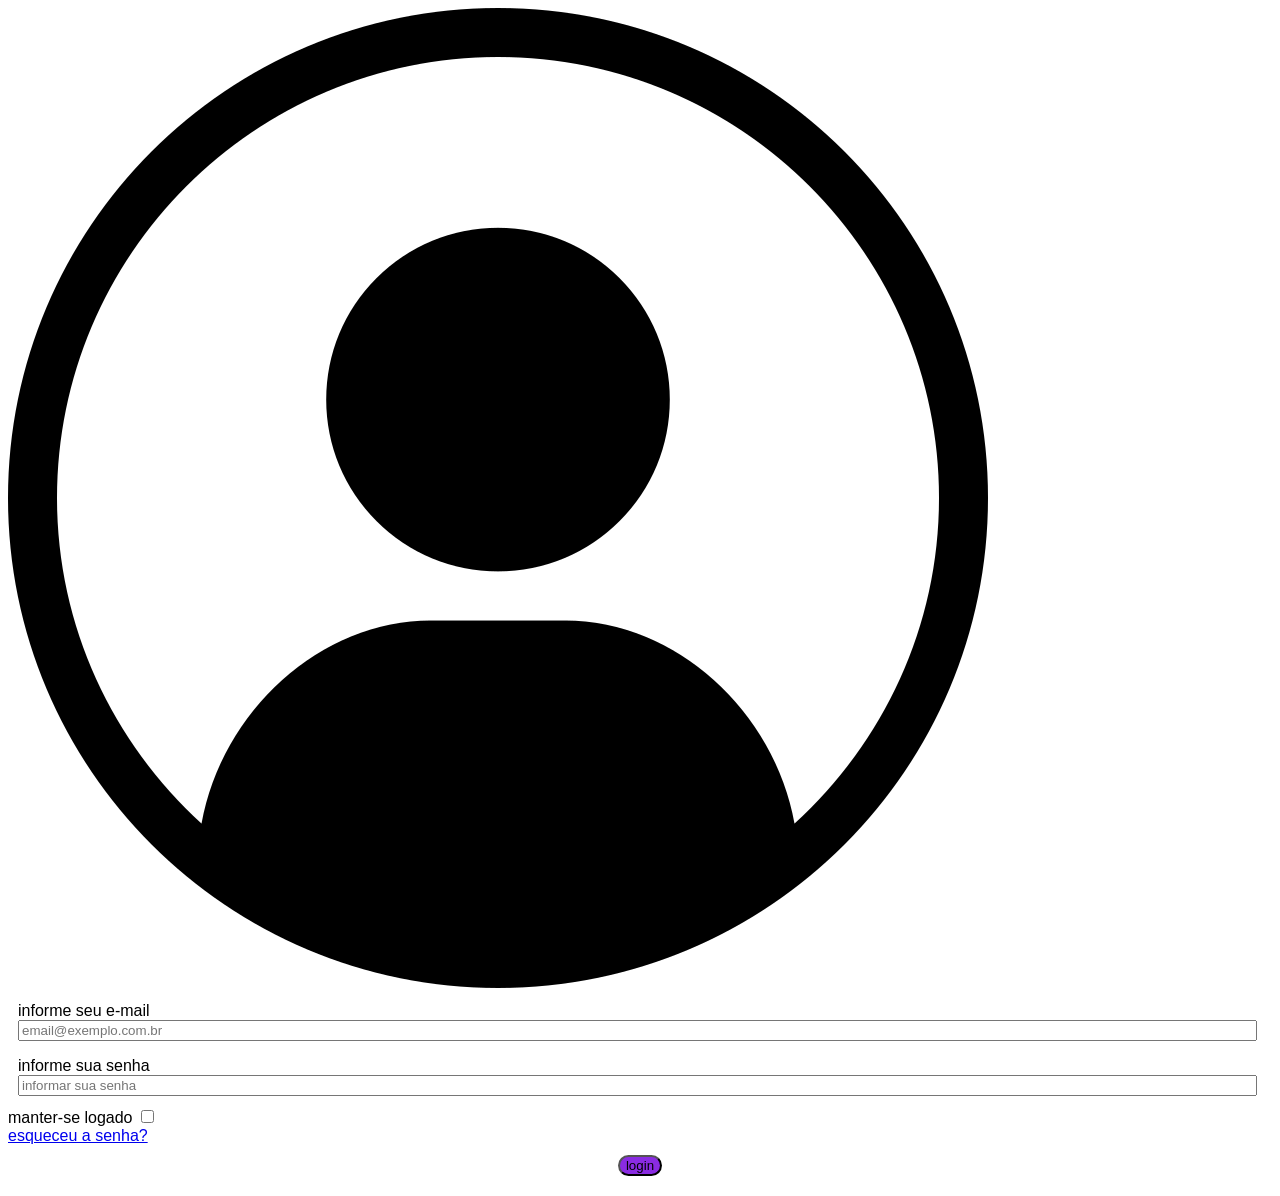
<file: index.html>
<!DOCTYPE html>
<html lang="pt-br">

<head>
    <meta charset="UTF-8">
    <meta name="viewport" content="width=device-width, initial-scale=1.0">
    <link rel="stylesheet" href="estilo.css">
    <title>sistema de clinica - login</title>
</head>

<body>
    <div id="quadro login">
        <img src="img-login.png" alt="imagem de login">
        <!-- Conjunto para e-mail -->
        <div class="form-input">
            <label for="email">informe seu e-mail</label>
            <input type="text" name="email" id="email" placeholder="email@exemplo.com.br">
        </div>
        <!-- Conjunto para senha -->
        <div class="form-input">
            <label for="senha">informe sua senha</label>
            <input type="text" name="senha" id="senha" placeholder="informar sua senha">
        </div>
    </div>    
        <!-- conjunto esqueceu a senha -->
    <div id="quadro de links">     
        <div>
            <label for="manter_logado">manter-se logado</label>
            <input type="checkbox" name="manter_logado" id="manter_logado">
        </div>
        <div>
            <a href="#">esqueceu a senha?</a>
        </div>
    </div>
    <!-- conjunto para botões -->
     <div id="quadro-botões">
        <button class="bnt-login">login</button>
     </div>
</body>

</html>
</file>
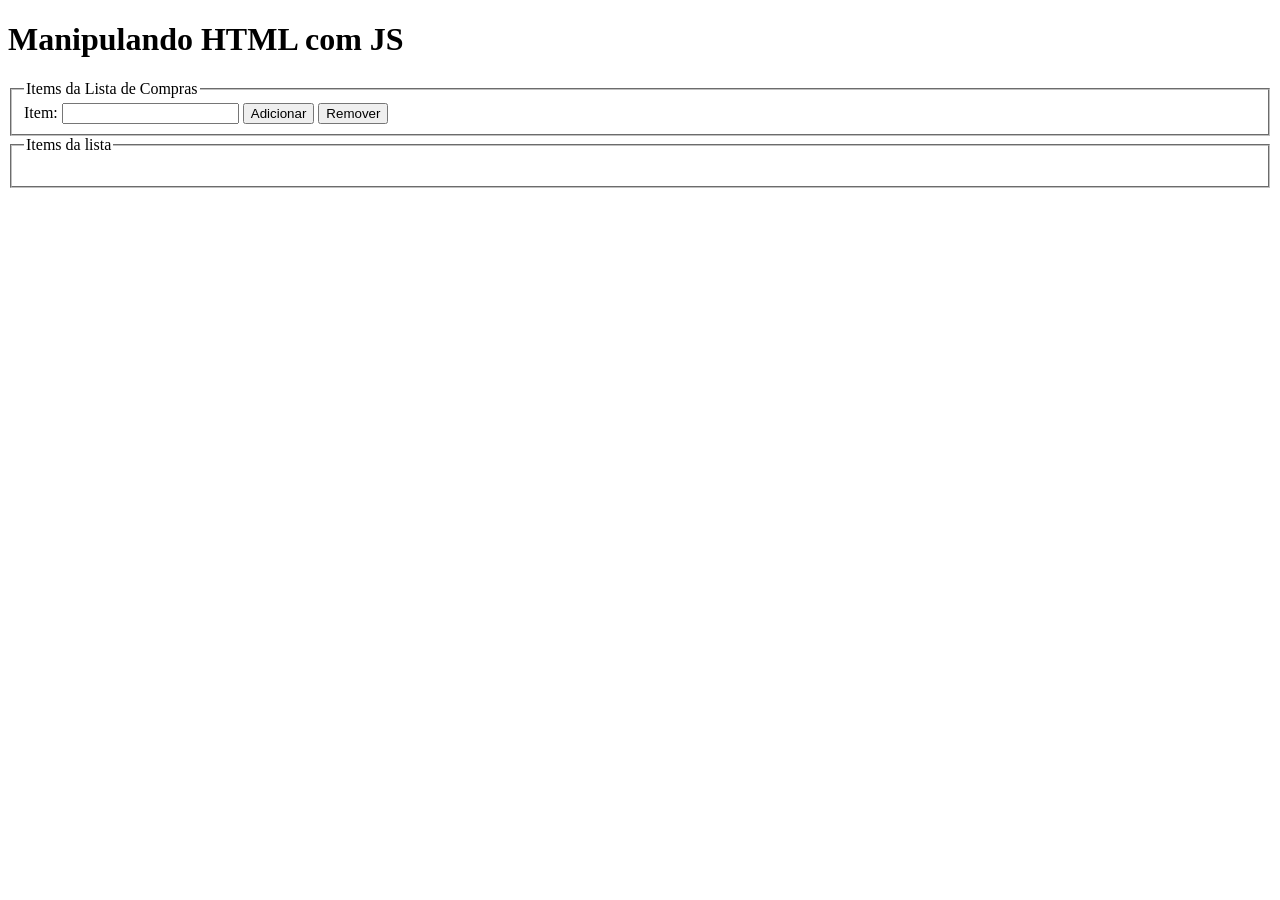
<file: Aula 09/dom.html>
<!DOCTYPE html>
<html lang="pt-br">
<head>
    <meta charset="UTF-8">
    <meta name="viewport" content="width=device-width, initial-scale=1.0">
    <title>Manipulando HTML com JS</title>
</head>
<body>
    <header>
        <h1>Manipulando HTML com JS</h1>
    </header>
    <section id="idprincipal">
        <fieldset>
            <legend>Items da Lista de Compras</legend>
            <label for="idtexto">Item:</label>
            <input type="text" id="idtexto">
            <button type="button" id="idadicionar">Adicionar</button>
            <button type="button" id="idremover">Remover</button>
        </fieldset>
        <fieldset>
            <legend>Items da lista</legend>
            <ul id="idlista"></ul>
        </fieldset>
    </section>
    <script src="dom.js"></script>
</body>
</html>
</file>
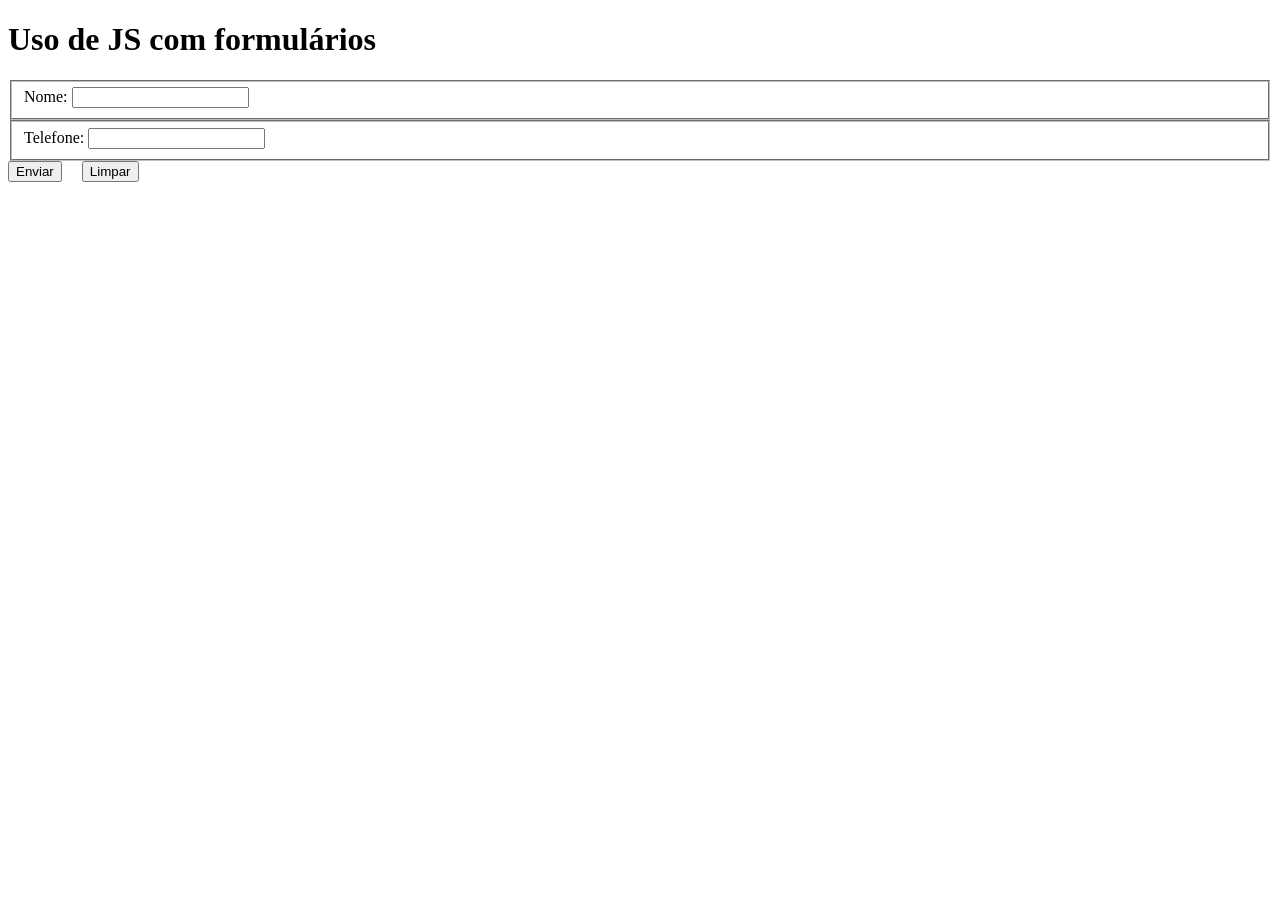
<file: Aula 09/formulario.html>
<!DOCTYPE html>
<html lang="pt-br">
<head>
    <meta charset="UTF-8">
    <meta name="viewport" content="width=device-width, initial-scale=1.0">
    <title>Exemplo de uso JS com Formulário</title>
</head>
<body>
    <header><h1>Uso de JS com formulários</h1></header>
    <section id="idsecform">
        <form action="#" method="get" id="idform">
            <fieldset>
                <label for="idnome">Nome:</label>
                <input type="text" id="idnome" name="nome">
            </fieldset>
            <fieldset>
                <label for="idtelefone">Telefone:</label>
                <input type="text" id="idtelefone" name="telefone">
            </fieldset>
            <div>
                <input type="submit" value="Enviar">
                &nbsp; &nbsp;
                <input type="reset" value="Limpar">
            </div>
        </form>
    </section>
    <script src="formulario.js"></script>   
</body>
</html>
</file>
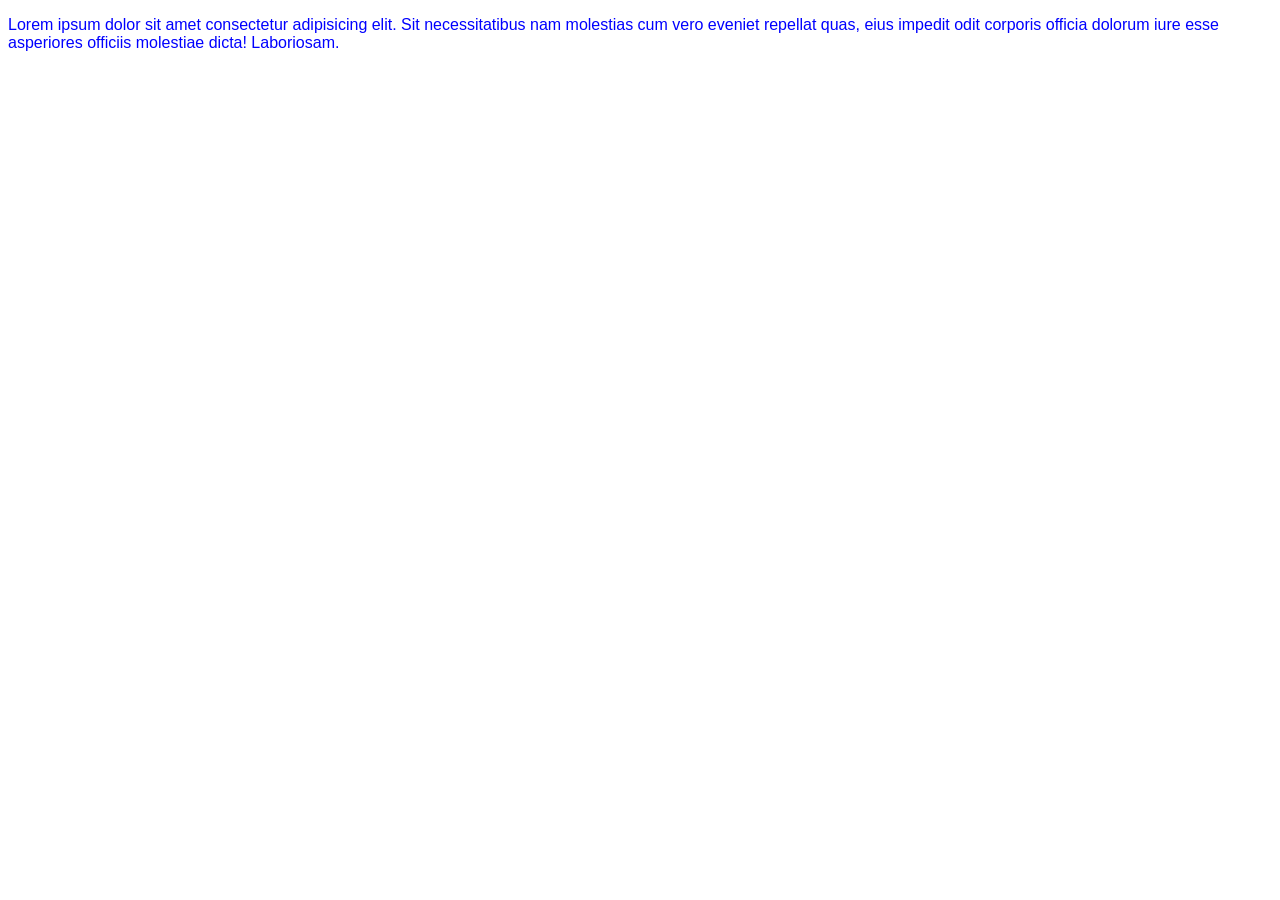
<file: aula06/joao.html>
<!DOCTYPE html>
<html lang="pt-br">
<head>
    <meta charset="UTF-8">
    <meta name="viewport" content="width=device-width, initial-scale=1.0">
    <title>uso do css</title>
    <style>
        /* eltilo para tudo no meu html*/
     * {
            font-family: Arial, Helvetica, sans-serif;
         }
         /* selecionando somente um elemneto com base na tag dele */
        p {
            font-size: medium;
            color: blue;
         }
    </style>
</head>
<body>
    <main>
        <section id="uso-comum">
            <p>
                Lorem ipsum dolor sit amet consectetur adipisicing elit. Sit necessitatibus nam molestias cum vero eveniet repellat quas, eius impedit odit corporis officia dolorum iure esse asperiores officiis molestiae dicta! Laboriosam.
            </p>
        </section>
    </main>
</body>
</html>
</file>
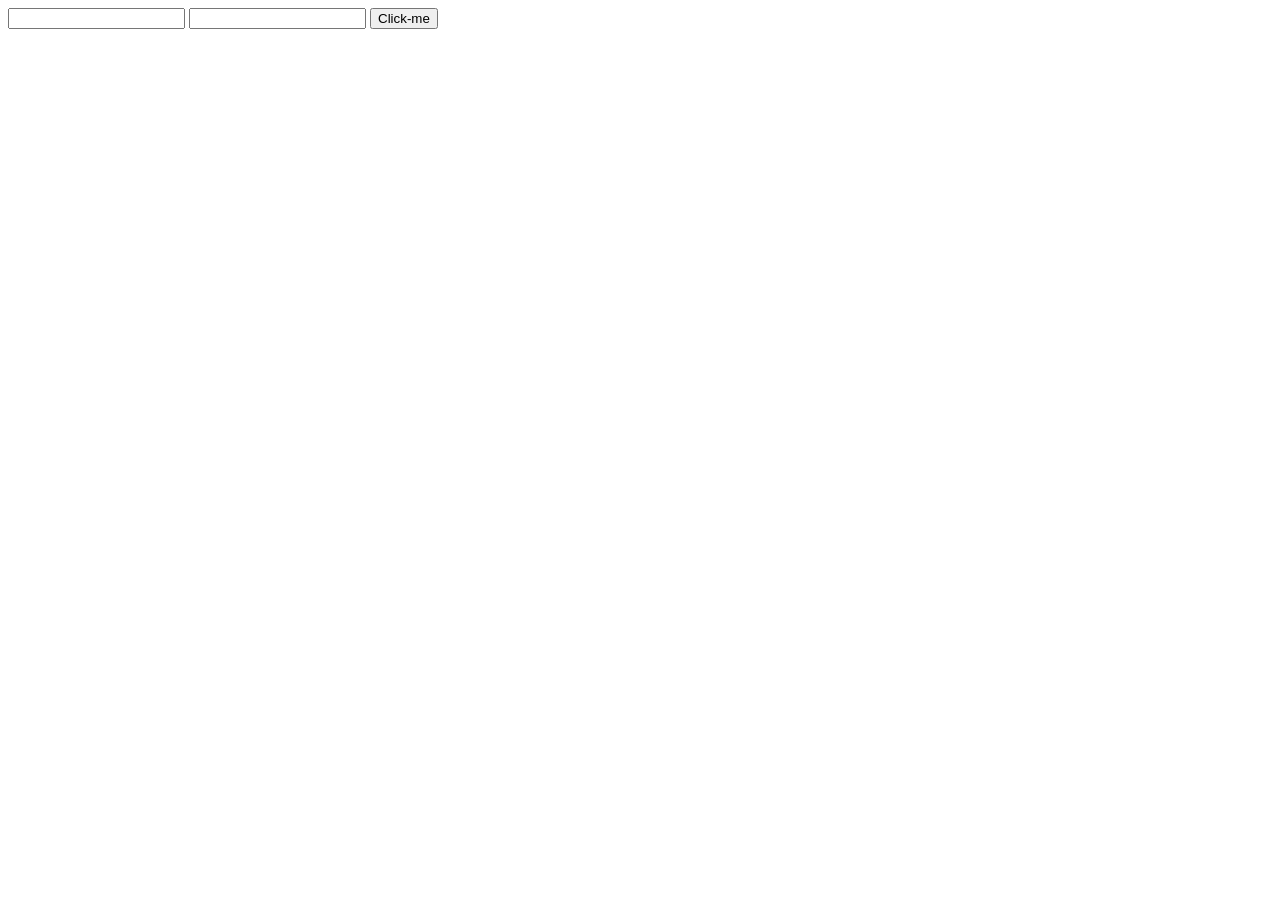
<file: aula07/atividade.html>
<!DOCTYPE html>
<html lang="pt-br">
<head>
    <meta charset="UTF-8">
    <meta name="viewport" content="width=device-width, initial-scale=1.0">
    <title>Document</title>
</head>
<body>
    <form action="#">
        <input type="text" name="nome" id="nome">
        <input type="number" name="idade" id="idade">
        <button type="button"
            onclick="let nome='joao';let idade='18'; console.log(nome + '-' + idade); alert('teste')">
            Click-me
        </button>
    </form>
</body>
</html>
</file>
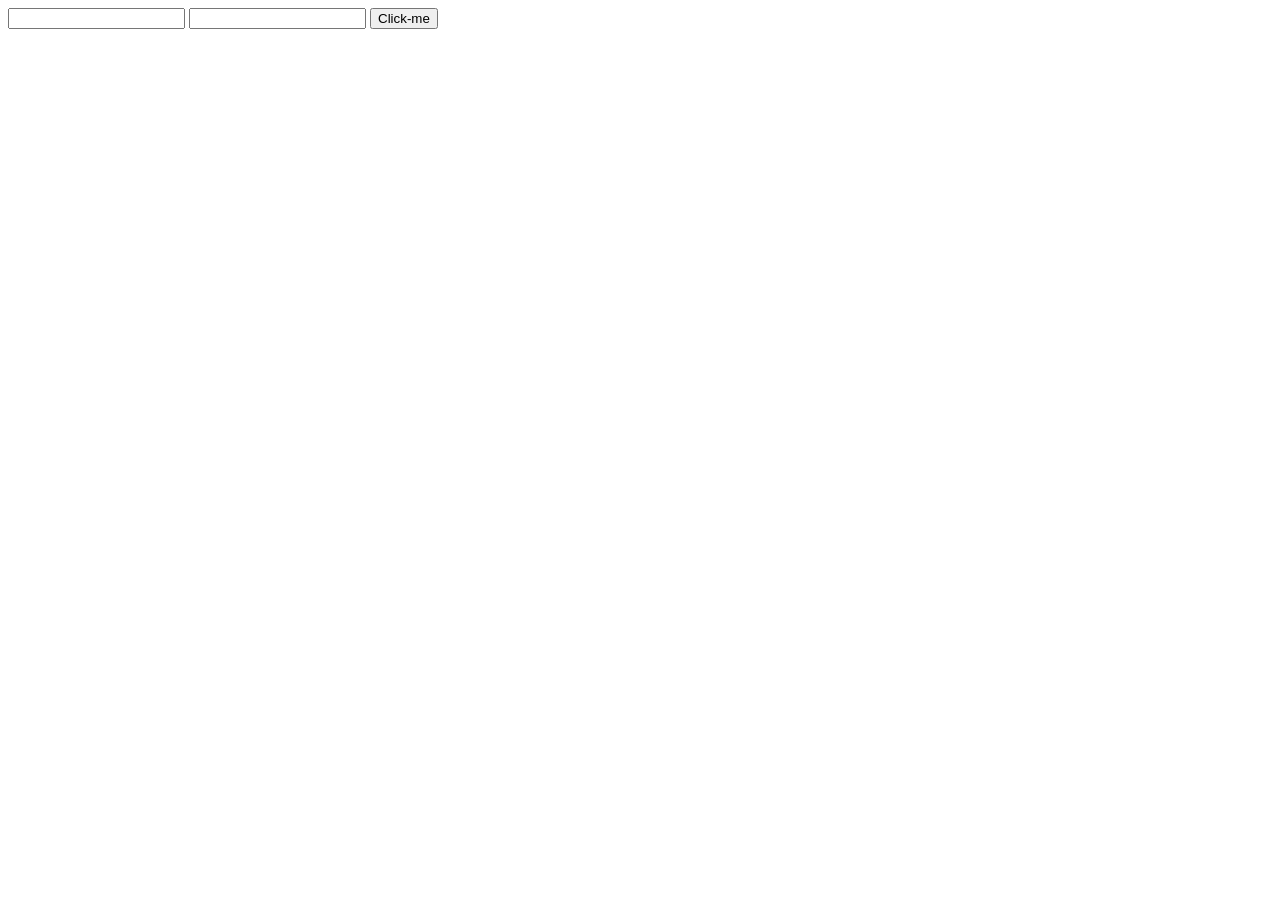
<file: aula07/exemplo.html>
<!DOCTYPE html>
<html lang="pt-br">
<head>
    <meta charset="UTF-8">
    <meta name="viewport" content="width=device-width, initial-scale=1.0">
    <title>Document</title>
</head>
<body>
    <form action="#">
        <input type="text" name="nome" id="nome">
        <input type="number" name="idade" id="idade">
        <button onclick="console.log('fui clicado');">
            Click-me
        </button>
    </form>
    <script>
        let nome='joao'
        let idade=17
        console.log("ola" +" NOME " + 'tudo bem com você?' );
        console.log('voce nasceu em ' + (2025 - idade));
        alert('bem vindo ao Senai - bauru')
    </script>
</body>
</html>
</file>
<file: estilo.css>
body{
    font-family: Arial, Helvetica, sans-serif;
}
#quadro-login {
    width: 350px;
    height: 400px;
    border-radius: 25px;
    background-color: #BC9797;
    margin: 50px auto;
    padding: 15px;
    border: 1px solid silver;
}
#quadro-login img {
    display: block;
    width: 100px;
    margin: 15px auto;
}
.form-input {
    display: flex;
    flex-direction: column;
    margin-bottom: 15px;
    padding: 5px 15px 5px 15px;
}
.form-input {
    margin-top: 5px;
    height: 30px;
    padding-left: 10px;
    background-color: white;
    border: transparent;
}
#quadro-links, #quadro-botões {
    display: flex;
    flex-direction: row;
    justify-content: center;
    column-gap: 20px;
    margin-bottom: 20px;
}
.bnt-login {
    margin-top: 10px;
    border-radius: 25px;
    background-color: blueviolet;
}
</file>
